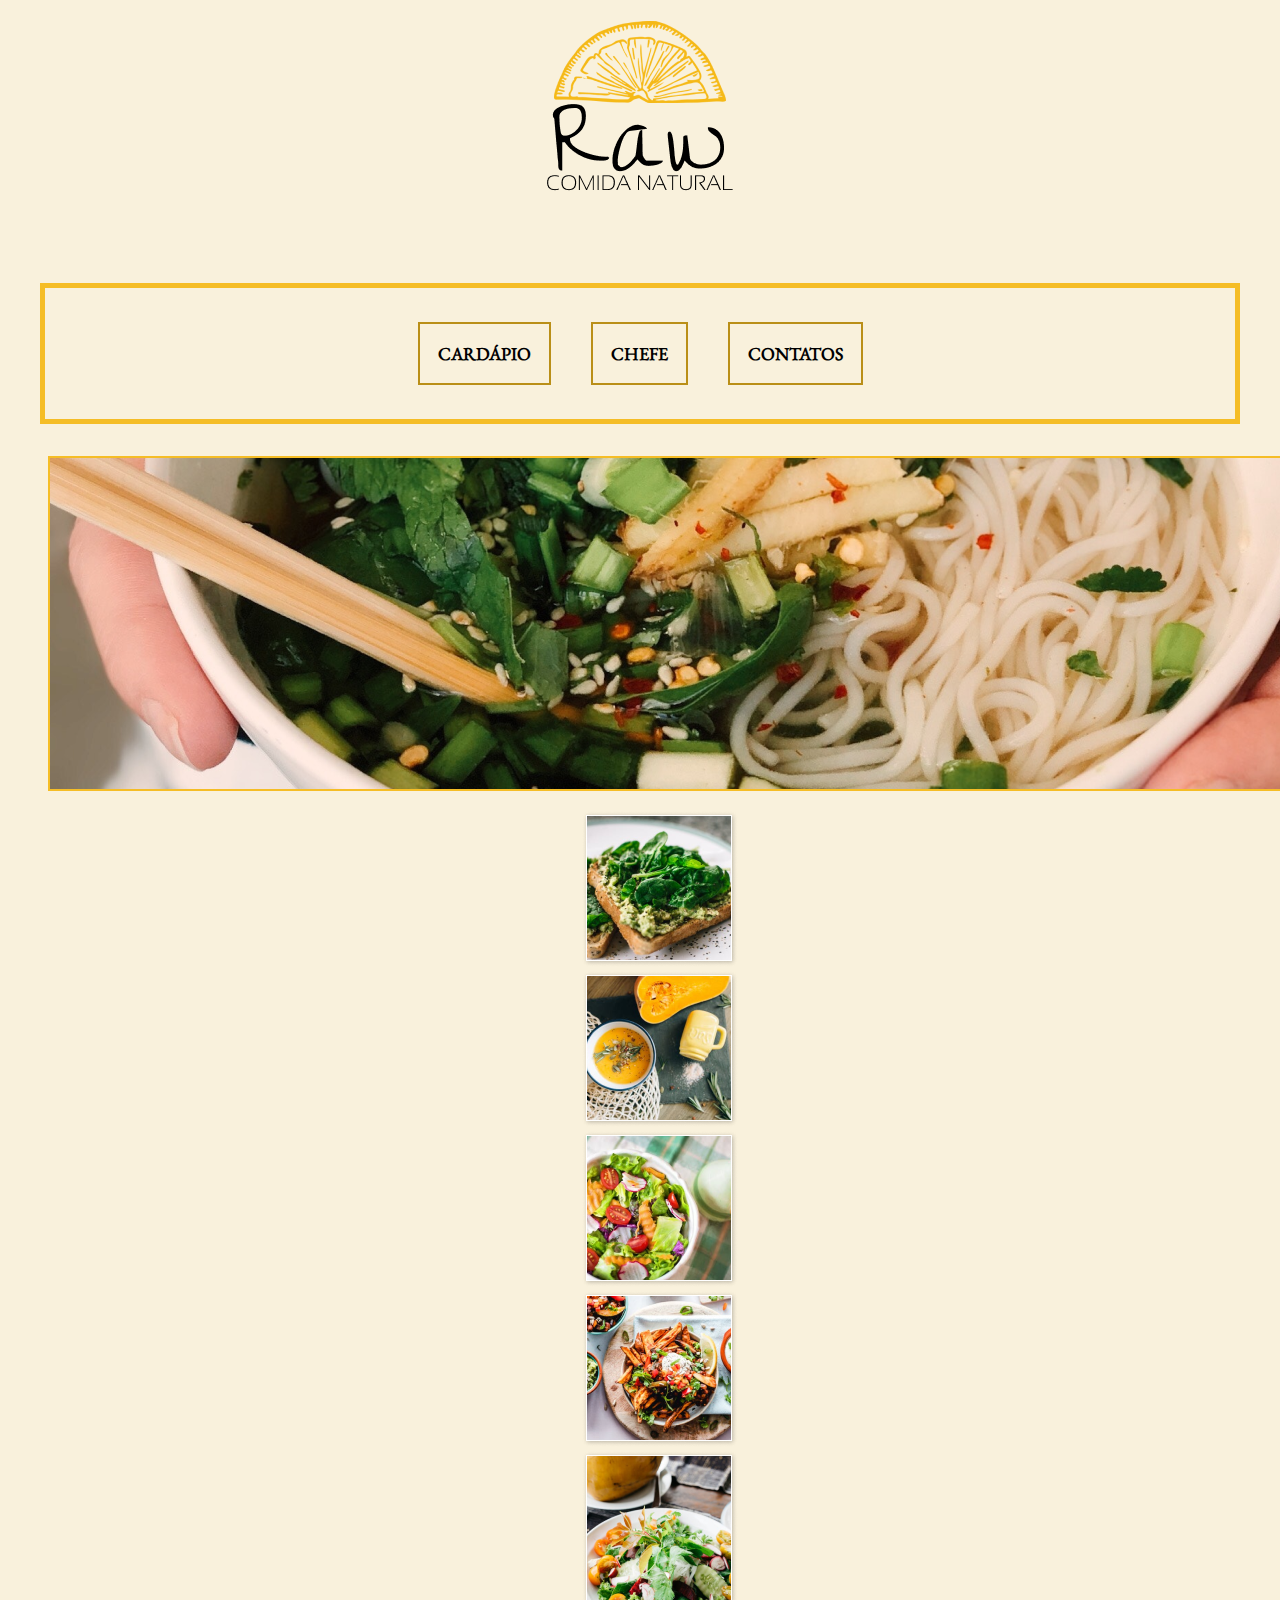
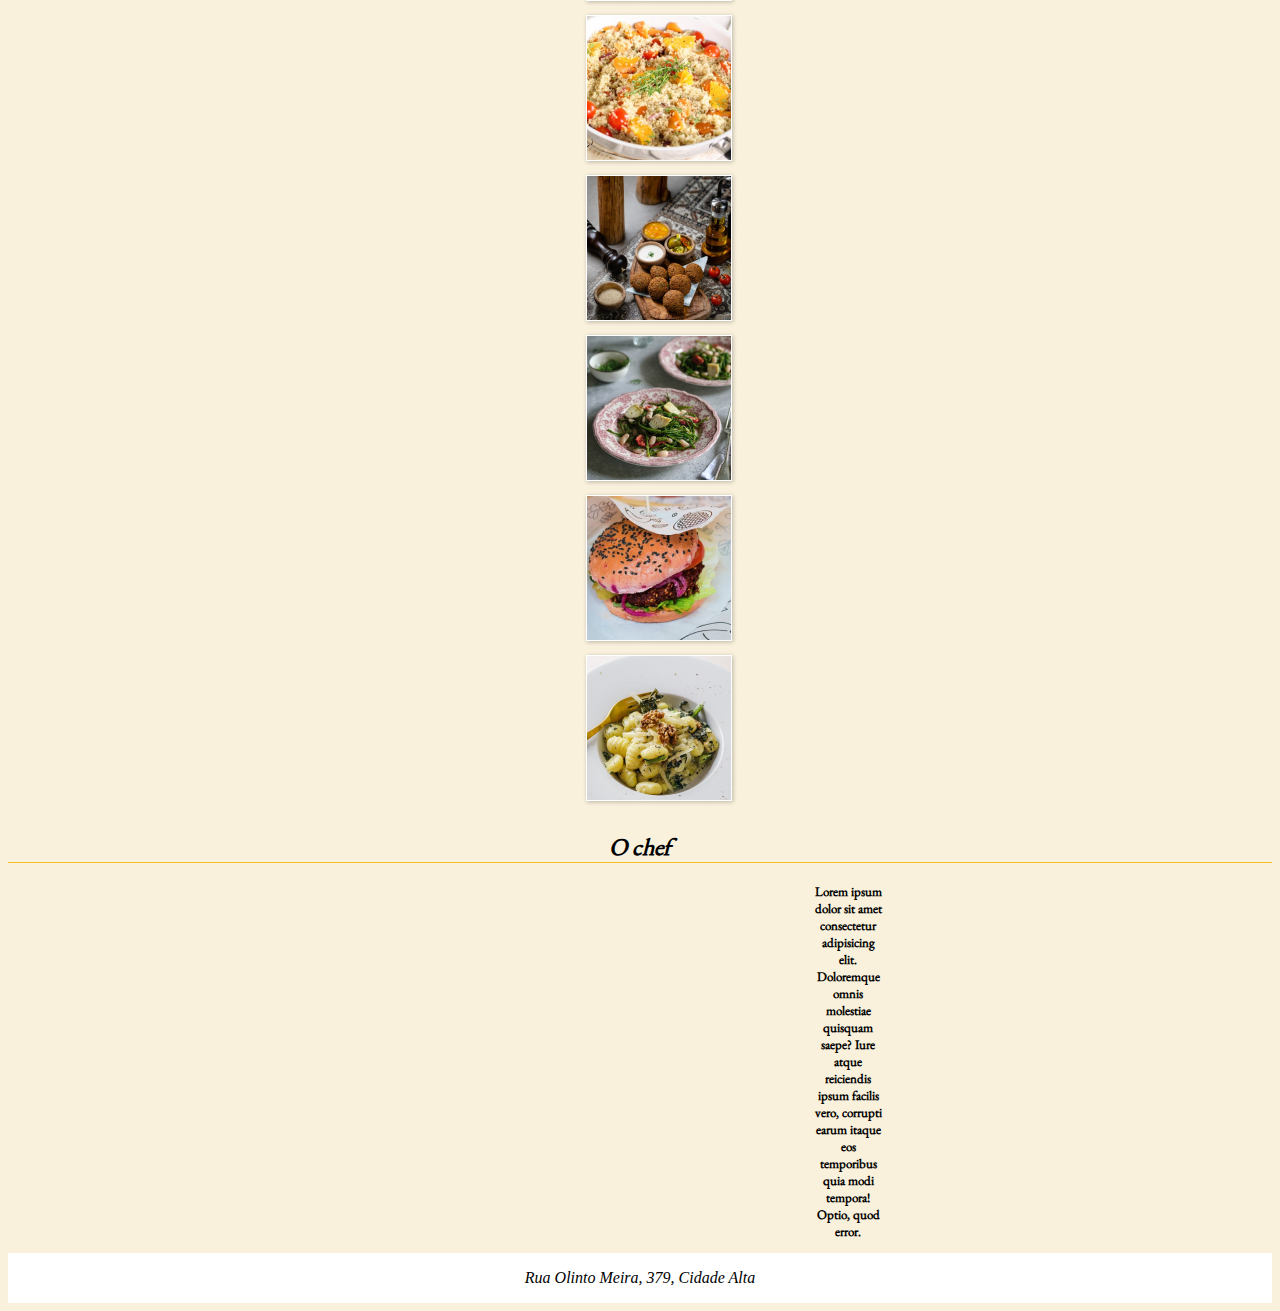
<file: index.html>
<!DOCTYPE html>
<html lang="pt-br">
<head>
    <meta charset="UTF-8">
    <meta name="viewport" content="width=device-width, initial-scale=1.0">
    <title>Raw - Comida Natural</title>

    <link rel="stylesheet" href="main.css">
</head>
<body>
    <header>
         <h1><img src="imagens/logo.png" alt="marca do restaurante - logo"></h1>
            <nav>
                <ol>
                    <li><a href="cardapio.html">CARDÁPIO</a></li>
                    <li><a href="chefe.html">CHEFE</a></li>
                    <li><a href="contatos.html">CONTATOS</a></li>
                </ol>
            </nav>
    </header>

<main>
    <figure>
        <img src="imagens/destaque.png" alt="imagem de uma tigela de yakisoba">
    </figure>
    
        <ul>
            <li><img src="imagens/comida1.png" alt="foto de uma torrada com pasta natural e ervas"></li>
            <li><img src="imagens/comida2.png" alt="foto de um caldo"></li>
            <li><img src="imagens/comida3.png" alt="foto de uma salada com tomates e outros legumes"></li>
            <li><img src="imagens/comida4.png" alt="foto de um prato de frango com salada por cima"></li>
            <li><img src="imagens/comida5.png" alt="foto de uma salada"></li>
            <li><img src="imagens/comida6.png" alt="foto de uma farofa com verduras"></li>
            <li><img src="imagens/comida7.png" alt="foto de um prato de falafel com diversos molhos"></li>
            <li><img src="imagens/comida8.png" alt="foto de uma salada"></li>
            <li><img src="imagens/comida9.png" alt="foto de um sanduíche natural"></li>
            <li><img src="imagens/comida10.png" alt="foto de um prato de macarrão"></li>
        </ul>
    
    <section>
        <h2>O chef</h2>
        <p>Lorem ipsum dolor sit amet consectetur adipisicing elit. Doloremque omnis molestiae quisquam saepe? Iure atque reiciendis ipsum facilis vero, corrupti earum itaque eos temporibus quia modi tempora! Optio, quod error.</p>
    </section>
</main>

    <footer>
        <address>Rua Olinto Meira, 379, Cidade Alta</address>
    </footer>
    
</body>
</html>
</file>
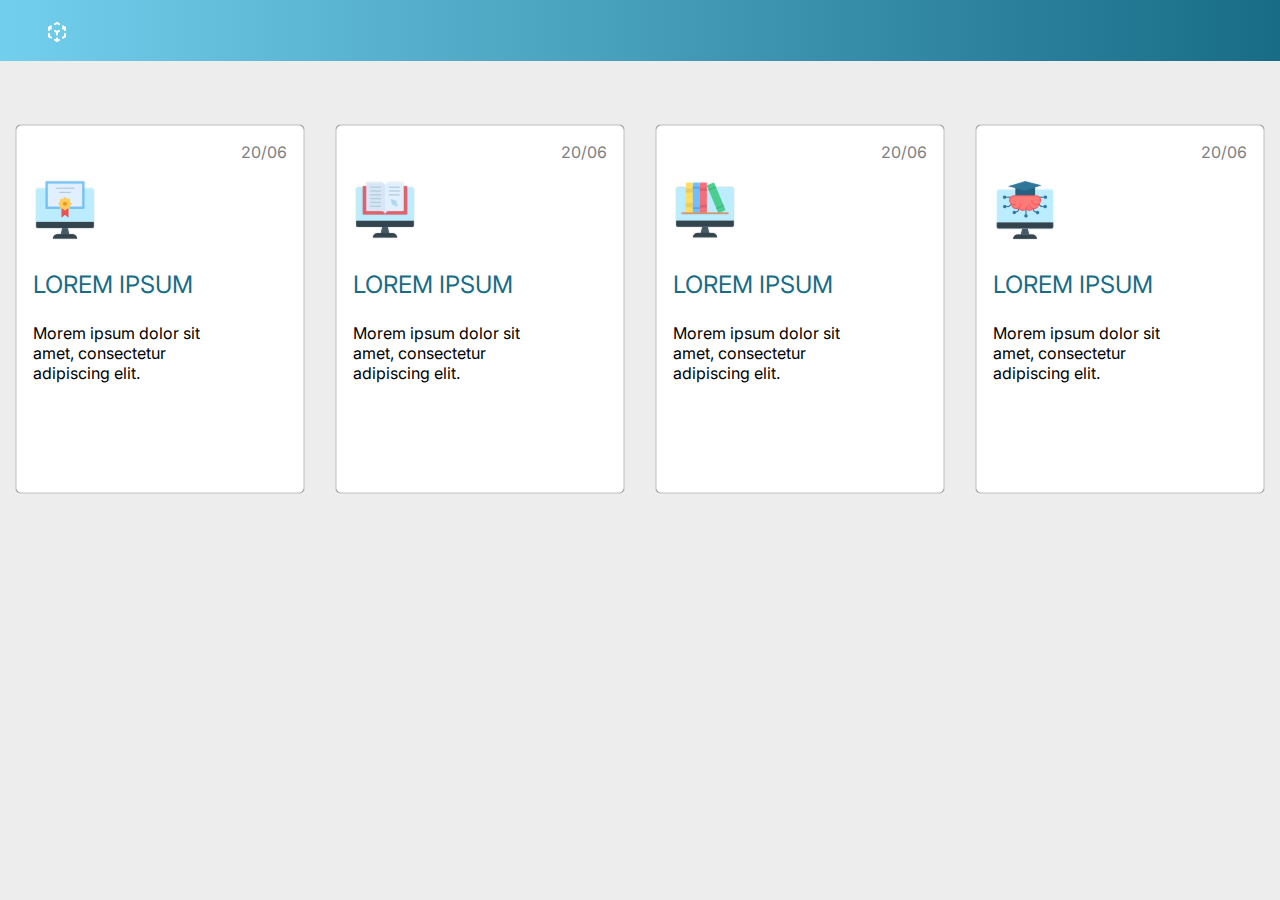
<file: atividade-display-flex/index.html>
<!DOCTYPE html>
<html lang="en">
<head>
    <meta charset="UTF-8">
    <meta http-equiv="X-UA-Compatible" content="IE=edge">
    <meta name="viewport" content="width=device-width, initial-scale=1.0">
    <title>Display-Flex</title>
    <link rel="stylesheet" href="main.css">
</head>
<body>
    <header>
        <h1><img src="imagens/icone.png" alt=""></h1>
    </header>
    <main>
        <div>
            <span>20/06</span>
            <figure><img src="imagens/certificado-online.png" alt=""></figure>
            <h2>LOREM IPSUM</h2>
            <p>Morem ipsum dolor sit amet, consectetur adipiscing elit.</p>
        </div>
        <div>
            <span>20/06</span>
            <figure><img src="imagens/leitura.png" alt=""></figure>
            <h2>LOREM IPSUM</h2>
            <p>Morem ipsum dolor sit amet, consectetur adipiscing elit.</p>
        </div>
        <div>
            <span>20/06</span>
            <figure><img src="imagens/biblioteca-online.png" alt=""></figure>
            <h2>LOREM IPSUM</h2>
            <p>Morem ipsum dolor sit amet, consectetur adipiscing elit.</p>
        </div>
        <div>
            <span>20/06</span>
            <figure><img src="imagens/aprendendo.png" alt=""></figure>
            <h2>LOREM IPSUM</h2>
            <p>Morem ipsum dolor sit amet, consectetur adipiscing elit.</p>
        </div>
    </main>
</body>
</html>

<!-- gradiente: background image; linear gradient -->
</file>
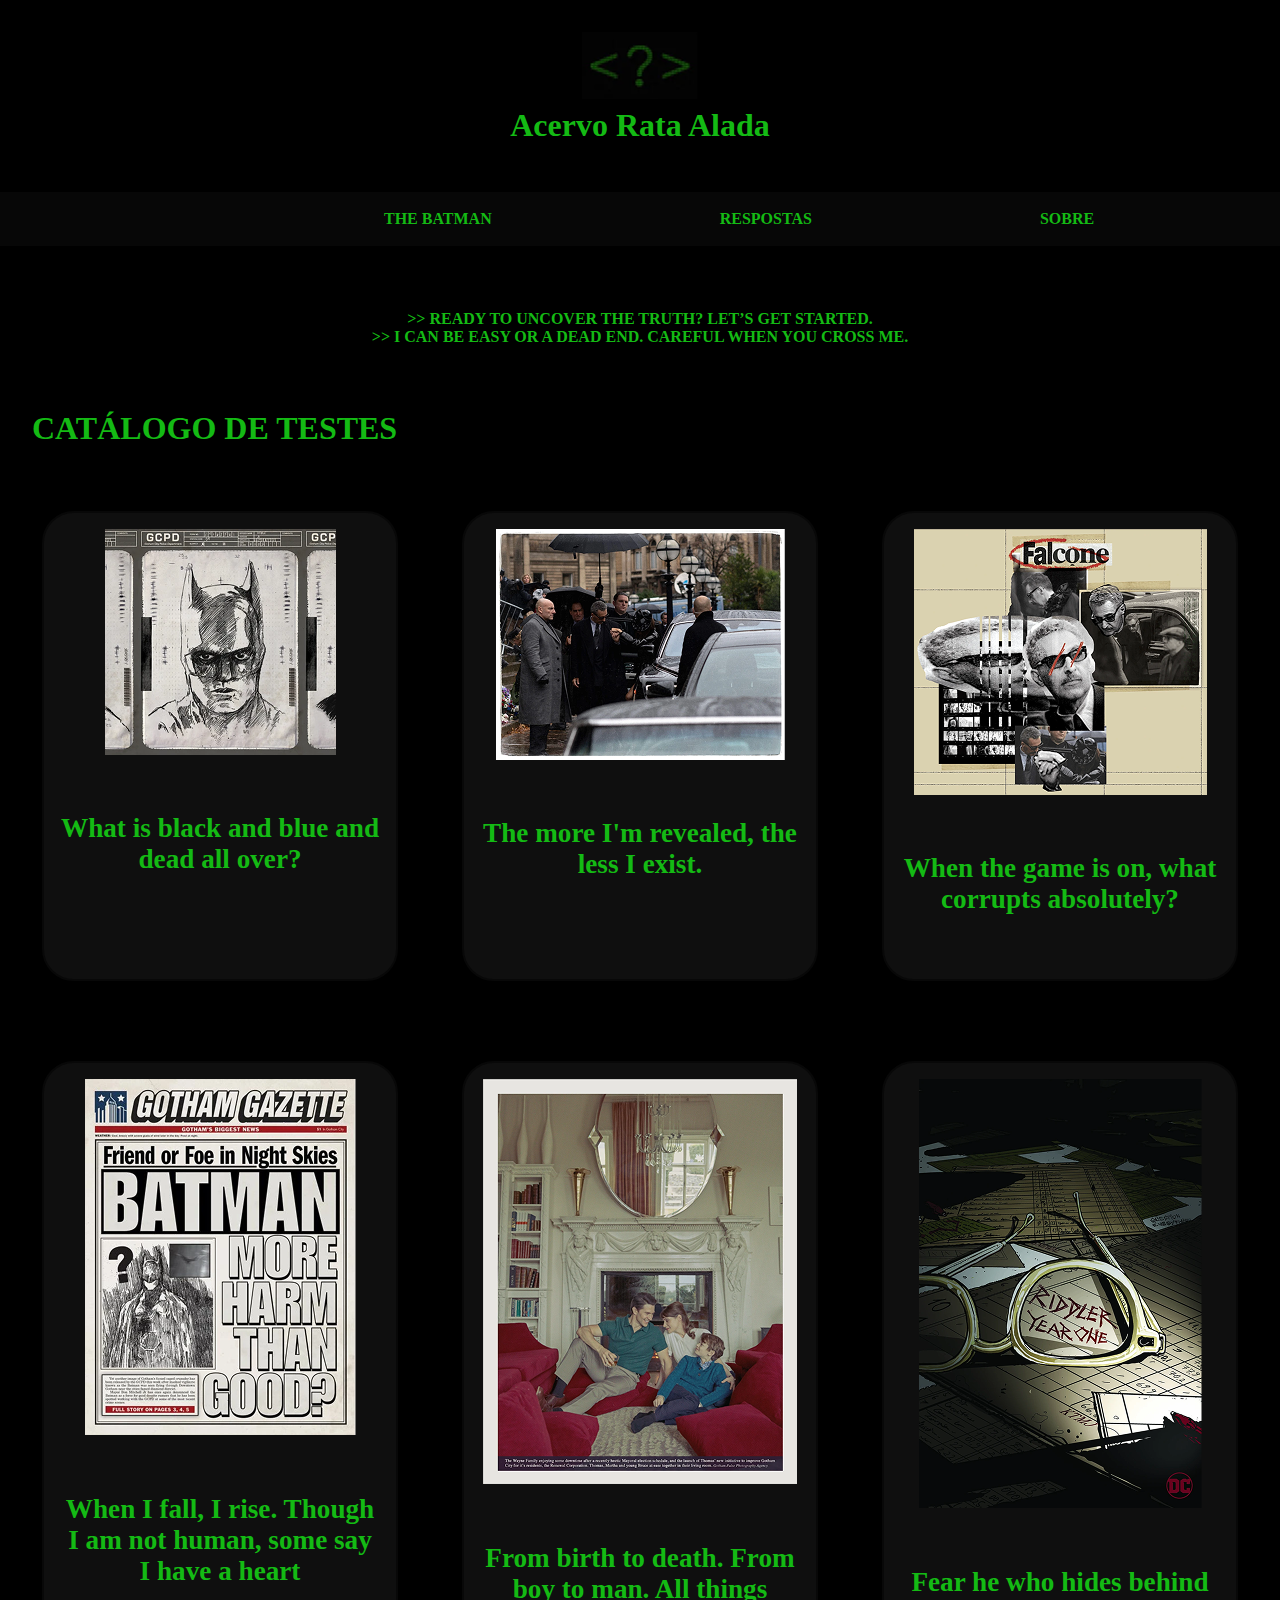
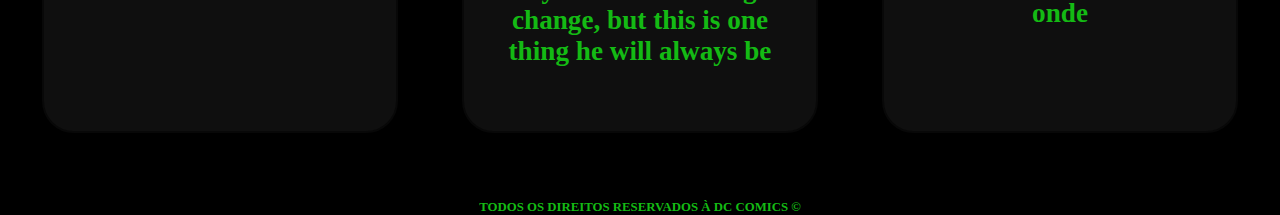
<file: atividade2/index.html>
<!DOCTYPE html>
<html lang="en"><!--intencionalmente foi deixado em inglês-->
<head>
    <meta charset="UTF-8">
    <meta name="viewport" content="width=device-width, initial-scale=1.0">
    <title>Acervo Rata Alada - The Batman</title>
    <link rel="stylesheet" href="main.css">
</head>
<body>
    <header>
        <h1><a href="index.html"><img src="imagens/logo.png" alt="logo da página"><br>Acervo Rata Alada</a></h1>


            <nav>
                <ul>
                    <!--PÁGINAS INTERNAS-->
                    <li><a href="thebatman.html">THE BATMAN</a></li>
                    <li><a href="respostas.html">RESPOSTAS</a></li>
                    <li><a href="informacoes.html">SOBRE</a></li>
                </ul>
            </nav>

            <p> >> READY TO UNCOVER THE TRUTH? LET’S GET STARTED. </p>
            <p> >> I CAN BE EASY OR A DEAD END. CAREFUL WHEN YOU CROSS ME. </p>

            <h2 class="titulo">CATÁLOGO DE TESTES</h2><!--eu sei que ficou errado, mas não consegui descobrir o problema de jeito nenhum. pondo no main, ele atrapalhava os cards, mas eu não podia mudar o que tinha no css especificamente no main-->
    </header>

    <main>
        <section>
            <figure>
                <img src="imagens/ficha_batman_DPGC_recompensa1.png" alt="recompensa do 1º teste">
            </figure>

            <h2>What is black and blue and dead all over?</h2>
        </section>

        <section>
            <figure>
                <img src="imagens/recompensa_ratalada_3.png" alt="recompensa do 2º teste">
            </figure>

            <h2>The more I'm revealed, the less I exist.</h2>
        </section>

        <section>
            <figure>
                <img src="imagens/recompensa_ratalada_5.png" alt="recompensa do 3º teste">
            </figure>

            <h2>When the game is on, what corrupts absolutely?</h2>
        </section>

        <section>
            <figure>
                <img src="imagens/recompensa_ratalada_7.png" alt="recompensa do 4º teste">
            </figure>

            <h2>When I fall, I rise. Though I am not human, some say I have a heart</h2>
        </section>

        <section>
            <figure>
                <img src="imagens/recompensa_ratalada_9.png" alt="recompensa do 3º teste">
            </figure>

            <h2>From birth to death. From boy to man. All things change, but this is one thing he will always be</h2>
        </section>

        <section>
            <figure>
                <img src="imagens/HQ_Charada_Ano_Um_recompensa7.png" alt="recompensa do 3º teste">
            </figure>

            <h2>Fear he who hides behind onde</h2>
        </section>

    </main>

    <footer>
        <p>TODOS OS DIREITOS RESERVADOS À DC COMICS ©</p>
    </footer>

</body>
</html>
</file>
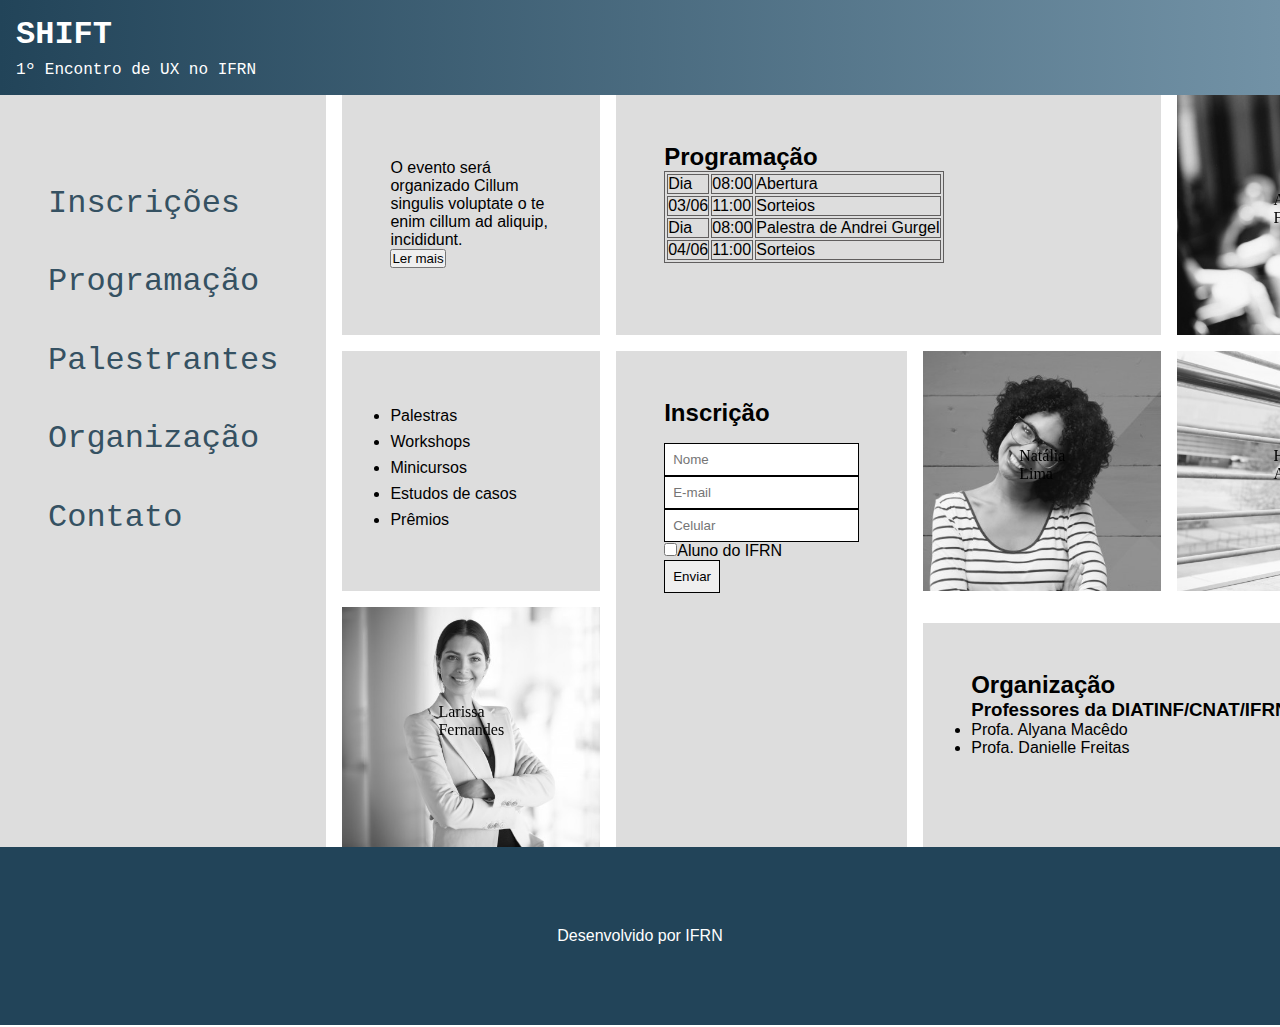
<file: atividade_displaygrid/index.html>
<!DOCTYPE html>
<html lang="pt-br">
<head>
    <meta charset="UTF-8">
    <meta name="viewport" content="width=device-width, initial-scale=1.0">
    <title>SHIFT - 1º Encontro de UX</title>
    <link rel="stylesheet" href="main.css">
</head>
<body>
    <header>
        <h1>SHIFT</h1>
        <p>1º Encontro de UX no IFRN</p>
    </header>

    <main>
        <section class="menu">
            <ul>
                <li>Inscrições</li>
                <li>Programação</li>
                <li>Palestrantes</li>
                <li>Organização</li>
                <li>Contato</li>
            </ul>
        </section>

        <section class="lermais">
            <p>O evento será organizado Cillum singulis voluptate o te enim cillum ad aliquip, incididunt.</p>
            <button>Ler mais</button>
        </section>

        <section class="listadeeventos">
            <ul>
                <li>Palestras</li>
                <li>Workshops</li>
                <li>Minicursos</li>
                <li>Estudos de casos</li>
                <li>Prêmios</li>
            </ul>
        </section>

        <section class="imagem1">
            <p>Amanda Freire</p>
        </section>
        <section class="imagem2">
            <p>Larissa Fernandes</p>
        </section>
        <section class="imagem3">
            <p>Natália Lima</p>
        </section>
        <section class="imagem4">
            <p>Henrique Almeida</p>
        </section>

        <section class="programacao">
            <h2>Programação</h2>
            <table>
                <tr>
                    <td>Dia</td>
                    <td>08:00</td>
                    <td>Abertura</td>
                </tr>
                <tr>
                    <td>03/06</td>
                    <td>11:00</td>
                    <td>Sorteios</td>
                </tr>
                <tr>
                    <td>Dia</td>
                    <td>08:00</td>
                    <td>Palestra de Andrei Gurgel</td>
                </tr>
                <tr>
                    <td>04/06</td>
                    <td>11:00</td>
                    <td>Sorteios</td>
                </tr>
            </table>
        </section>

        <section class="inscricao">
            <h2>Inscrição</h2>
            <form action="">
                <input type="text" id="nome" placeholder="Nome"><br>
                <input type="email" id="email" placeholder="E-mail"><br>
                <input type="text" id="celular" placeholder="Celular"><br>
                <label for=""><input type="checkbox" name="aluno" value="alunoifrn">Aluno do IFRN</label><br>
                <input type="submit" value="Enviar">
            </form>
        </section>

        <section class="organizacao">
            <h2>Organização</h2>
            <h3>Professores da DIATINF/CNAT/IFRN</h3>
            <ul>
                <li>Profa. Alyana Macêdo</li>
                <li>Profa. Danielle Freitas</li>
            </ul>
        </section>
    </main>

    <footer>
        <p>Desenvolvido por IFRN</p>
    </footer>
    
</body>
</html>
</file>
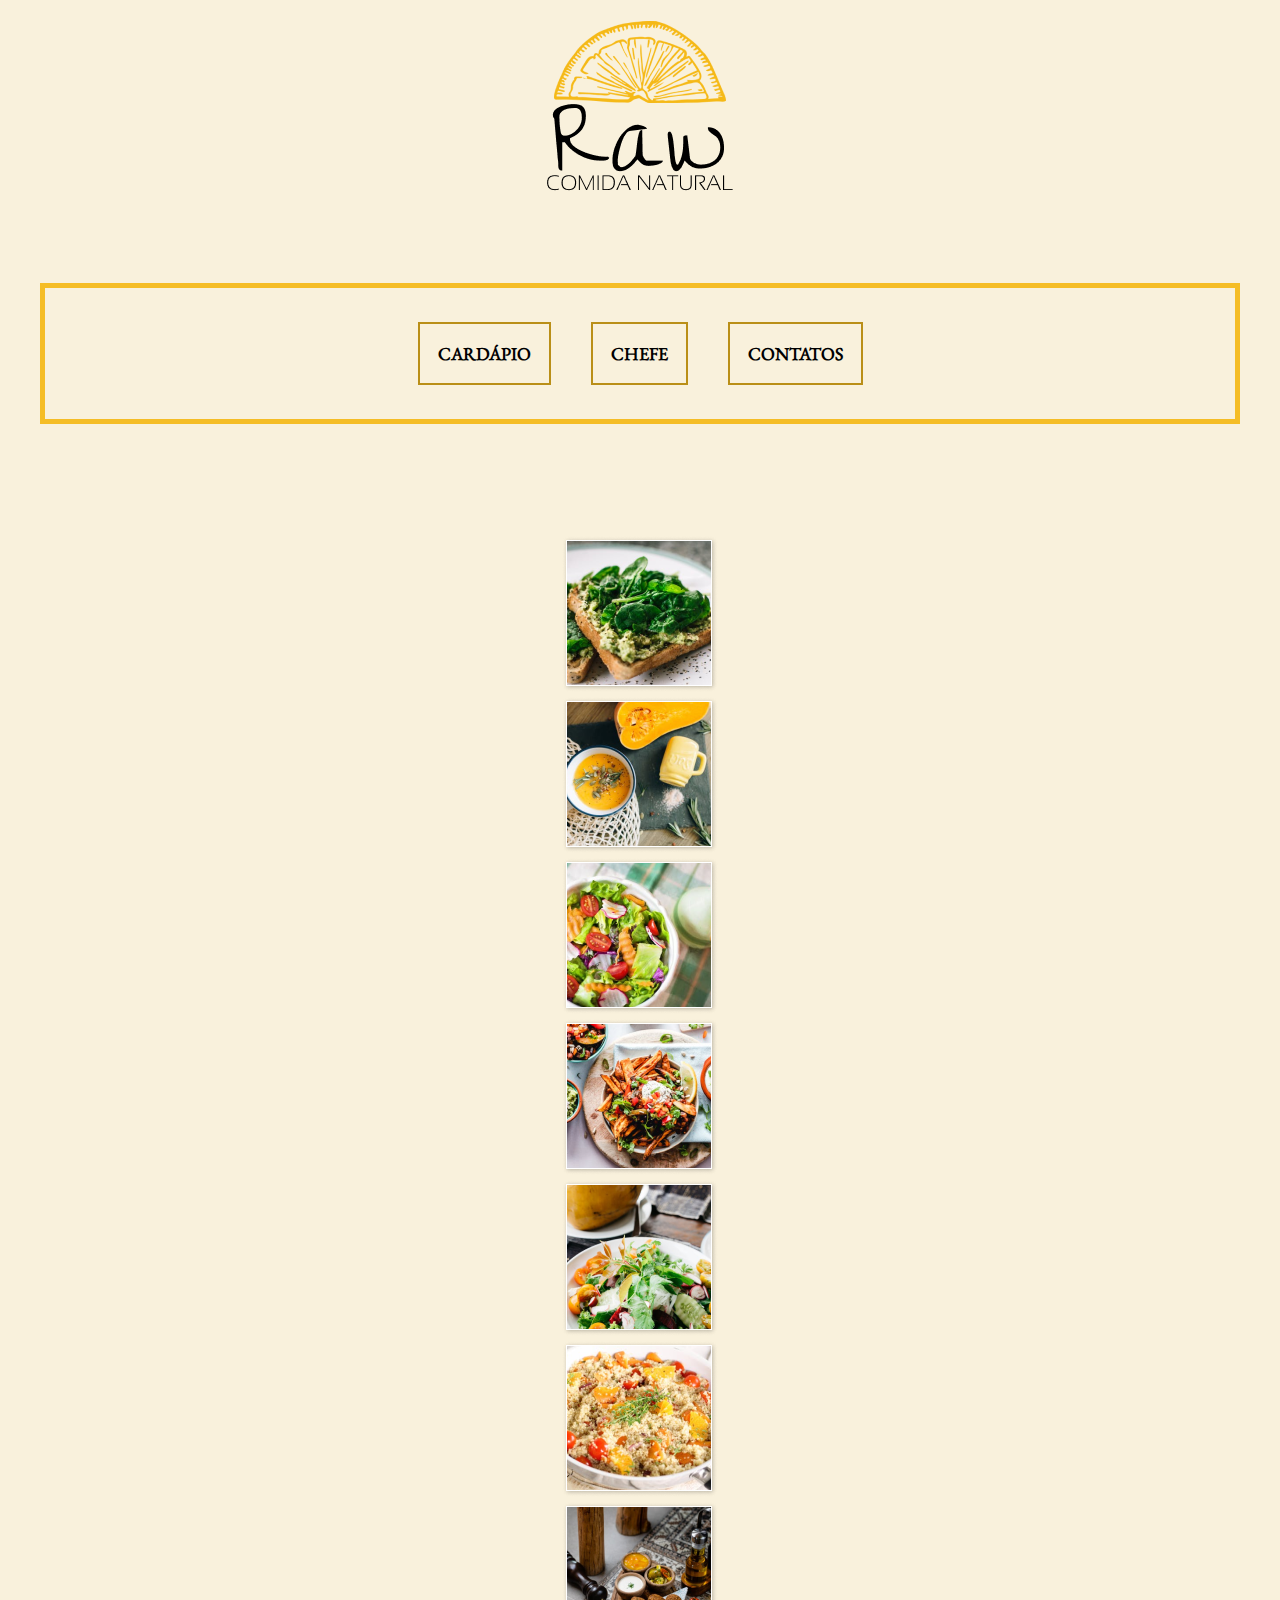
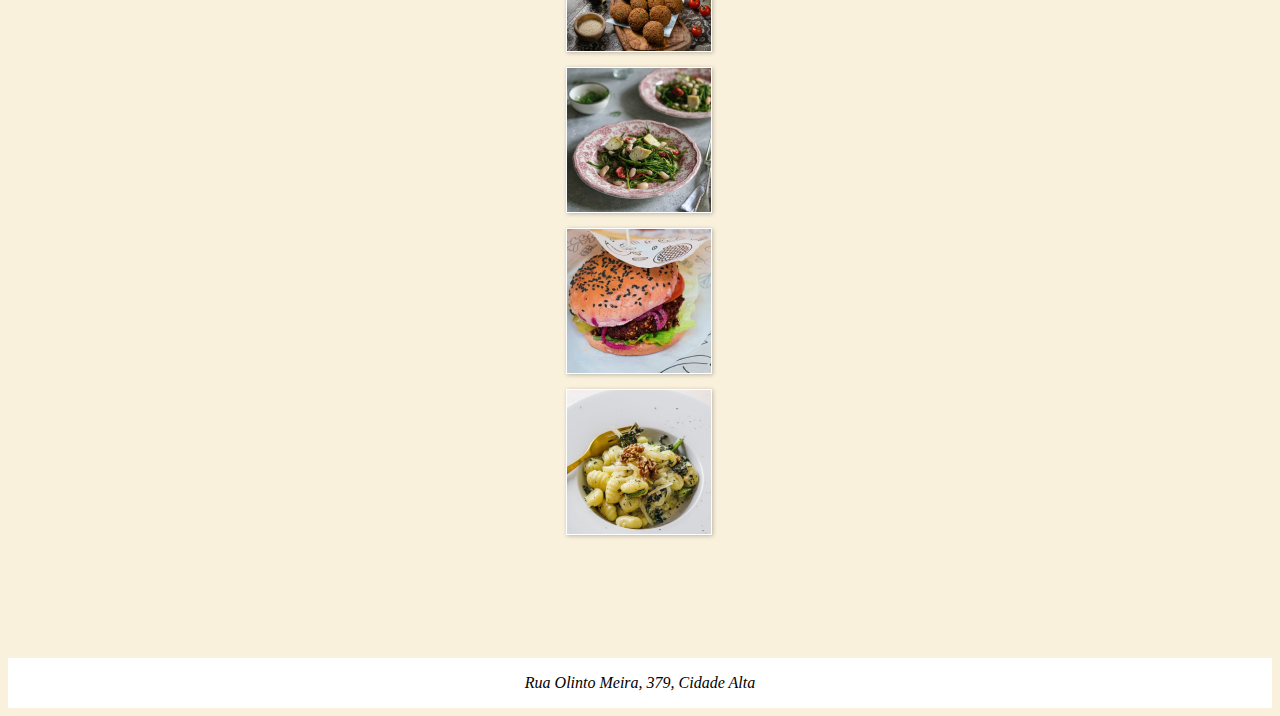
<file: cardapio.html>
<!DOCTYPE html>
<html lang="pt-br">
<head>
    <meta charset="UTF-8">
    <meta name="viewport" content="width=device-width, initial-scale=1.0">
    <title>Raw - Comida Natural</title>

    <link rel="stylesheet" href="cardapio.css">
</head>
<body>
    <header>
         <h1><img src="imagens/logo.png" alt="marca do restaurante - logo"></h1>
            <nav>
                <ol>
                    <li><a href="cardapio.html">CARDÁPIO</a></li>
                    <li><a href="chefe.html">CHEFE</a></li>
                    <li><a href="contatos.html">CONTATOS</a></li>
                </ol>
            </nav>
    </header>

<main>
    <article>
        <section>
         <ul>
            <li><img src="imagens/comida1.png" alt="foto de uma torrada com pasta natural e ervas"></li>
            <li><img src="imagens/comida2.png" alt="foto de um caldo"></li>
            <li><img src="imagens/comida3.png" alt="foto de uma salada com tomates e outros legumes"></li>
            <li><img src="imagens/comida4.png" alt="foto de um prato de frango com salada por cima"></li>
            <li><img src="imagens/comida5.png" alt="foto de uma salada"></li>
            <li><img src="imagens/comida6.png" alt="foto de uma farofa com verduras"></li>
            <li><img src="imagens/comida7.png" alt="foto de um prato de falafel com diversos molhos"></li>
            <li><img src="imagens/comida8.png" alt="foto de uma salada"></li>
            <li><img src="imagens/comida9.png" alt="foto de um sanduíche natural"></li>
            <li><img src="imagens/comida10.png" alt="foto de um prato de macarrão"></li>
        </ul>
        </section>
    </article>
</main>

    <footer>
        <address>Rua Olinto Meira, 379, Cidade Alta</address>
    </footer>
    
</body>
</html>
</file>
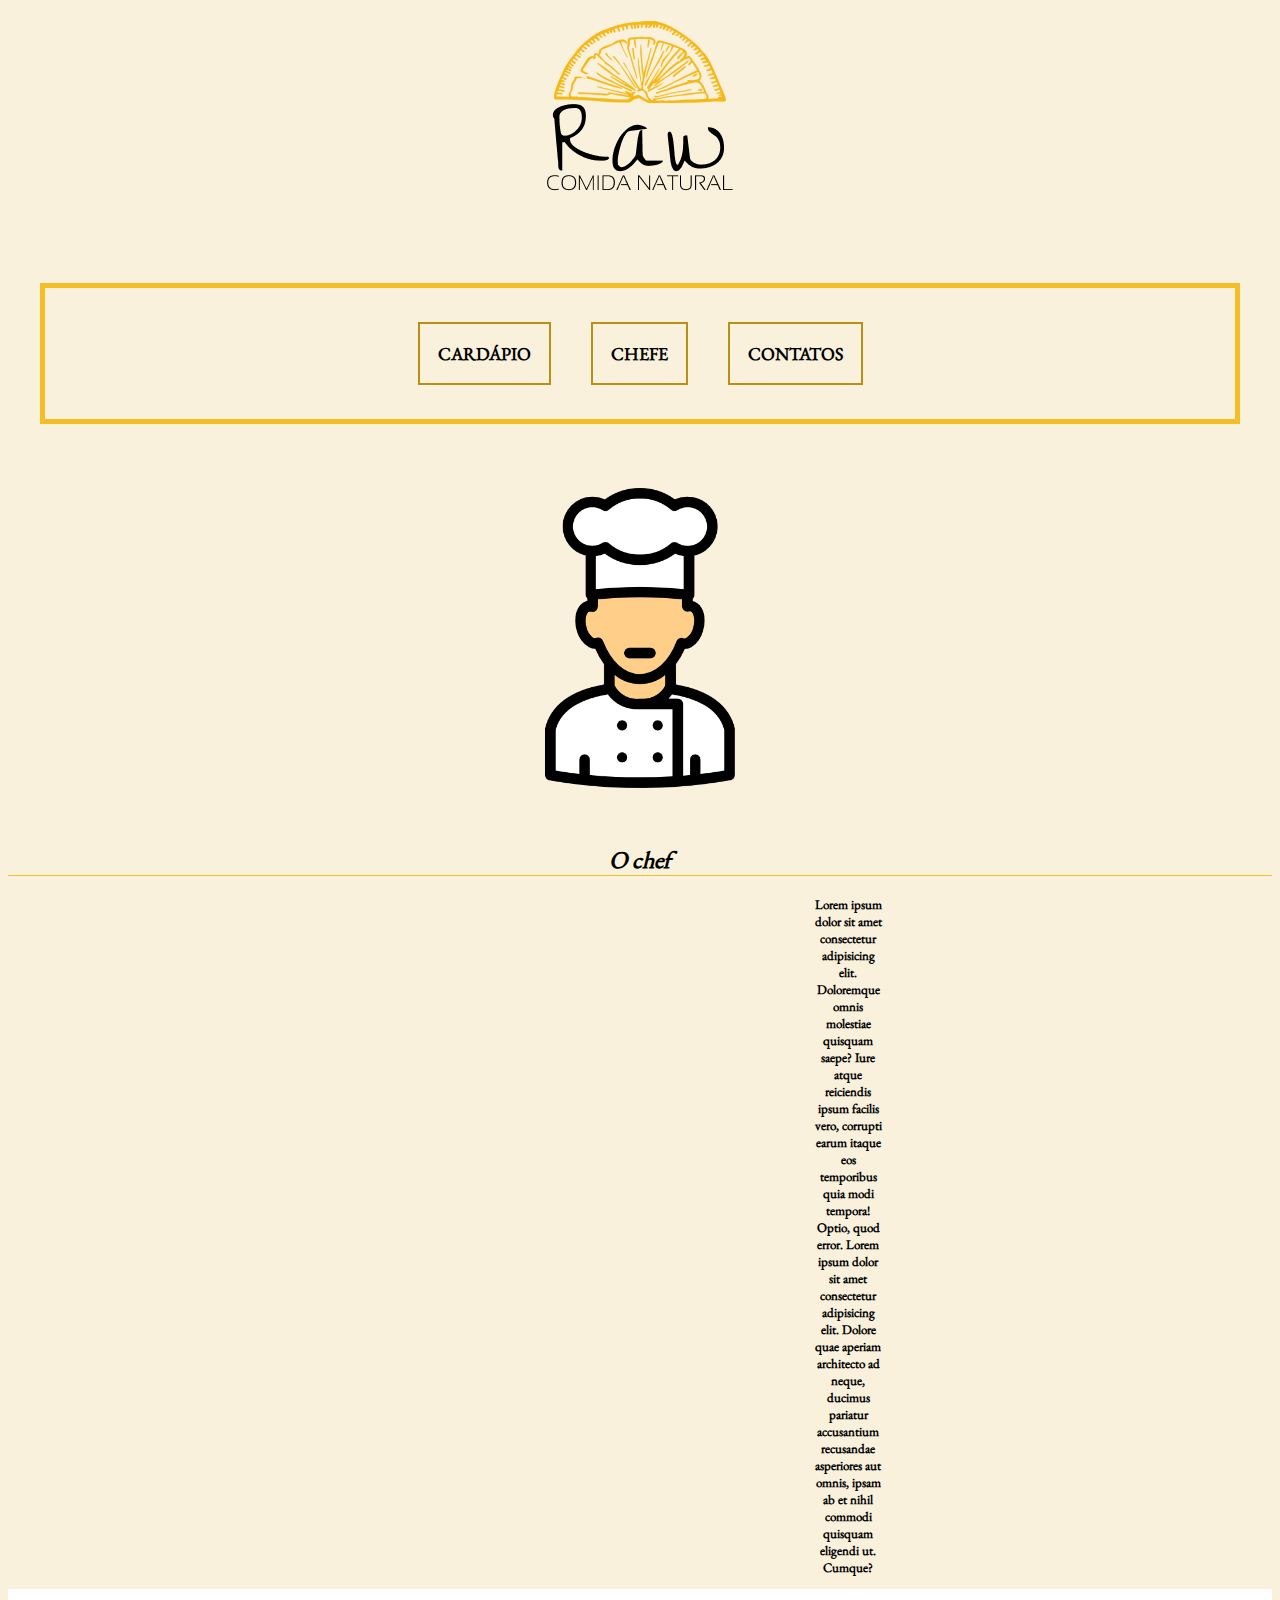
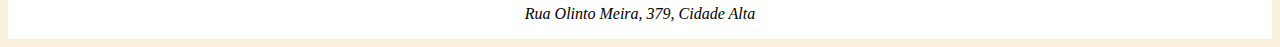
<file: chefe.html>
<!DOCTYPE html>
<html lang="pt-br">
<head>
    <meta charset="UTF-8">
    <meta name="viewport" content="width=device-width, initial-scale=1.0">
    <title>Raw - Comida Natural</title>

    <link rel="stylesheet" href="chefe.css">
</head>
<body>
    <header>
         <h1><img src="imagens/logo.png" alt="marca do restaurante - logo"></h1>
            <nav>
                <ol>
                    <li><a href="cardapio.html">CARDÁPIO</a></li>
                    <li><a href="chefe.html">CHEFE</a></li>
                    <li><a href="contatos.html">CONTATOS</a></li>
                </ol>
            </nav>
    </header>

<main>
    <article>
        <figure>
            <img src="imagens/chefe-de-cozinha.png" alt="chefe de cozinha" width="300" height="300">
        </figure>
        
        <section>
            <h2>O chef</h2>
            <p>Lorem ipsum dolor sit amet consectetur adipisicing elit. Doloremque omnis molestiae quisquam saepe? Iure atque reiciendis ipsum facilis vero, corrupti earum itaque eos temporibus quia modi tempora! Optio, quod error. Lorem ipsum dolor sit amet consectetur adipisicing elit. Dolore quae aperiam architecto ad neque, ducimus pariatur accusantium recusandae asperiores aut omnis, ipsam ab et nihil commodi quisquam eligendi ut. Cumque?</p>
        </section>
    </article>
</main>

    <footer>
        <address>Rua Olinto Meira, 379, Cidade Alta</address>
    </footer>
    
</body>
</html>
</file>
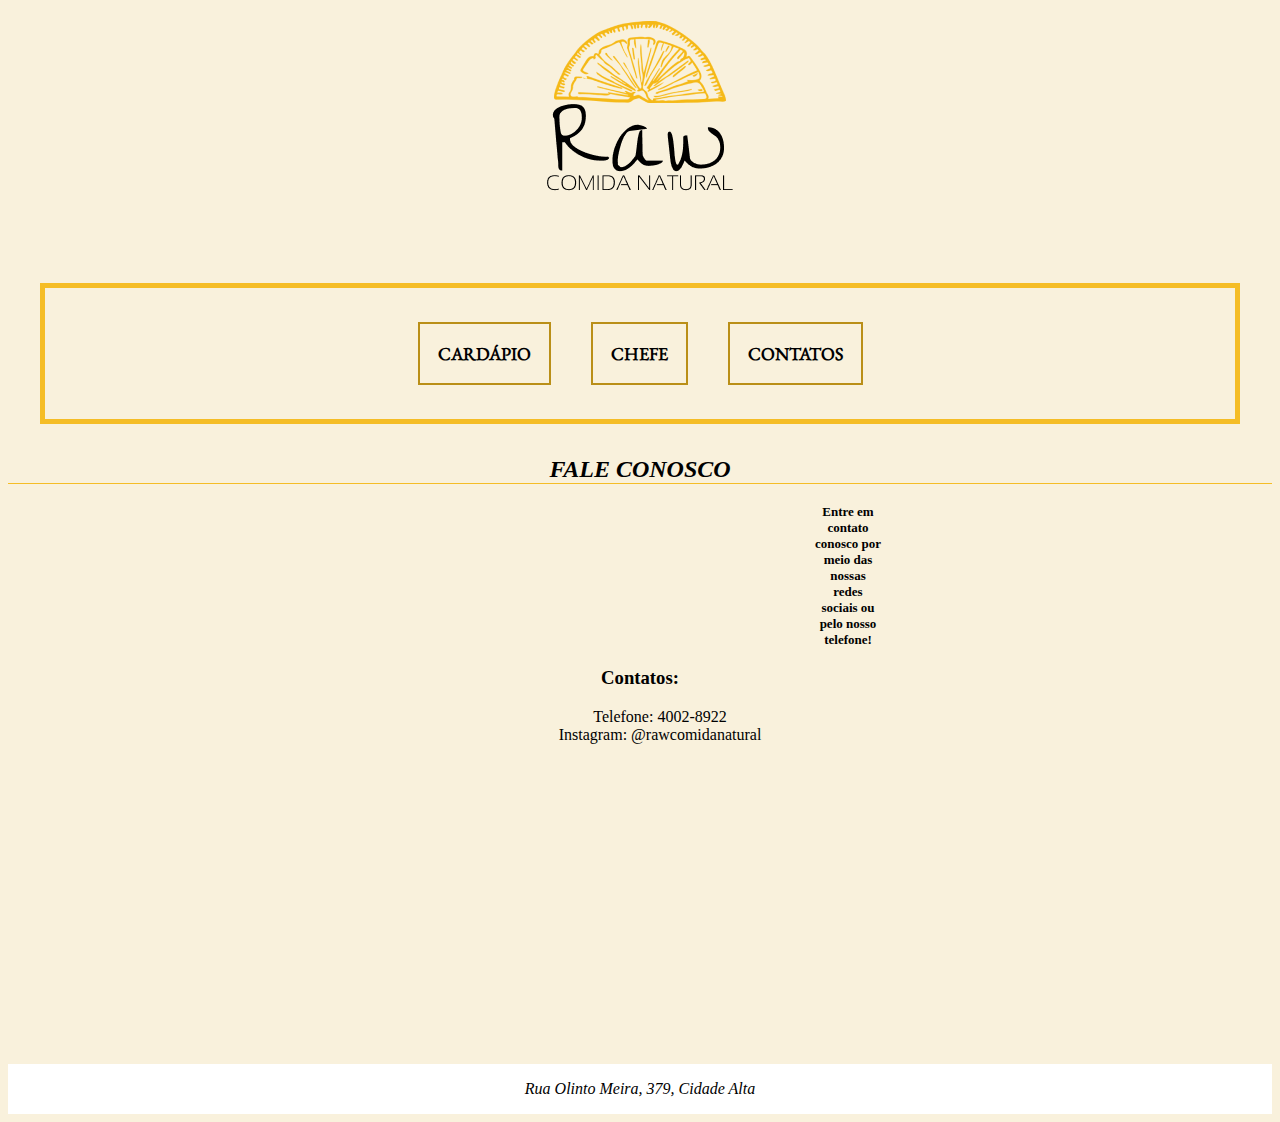
<file: contatos.html>
<!DOCTYPE html>
<html lang="pt-br">
<head>
    <meta charset="UTF-8">
    <meta name="viewport" content="width=device-width, initial-scale=1.0">
    <title>Raw - Comida Natural</title>

    <link rel="stylesheet" href="contatos.css">
</head>
<body>
    <header>
         <h1><img src="imagens/logo.png" alt="marca do restaurante - logo"></h1>
            <nav>
                <ol>
                    <li><a href="cardapio.html">CARDÁPIO</a></li>
                    <li><a href="chefe.html">CHEFE</a></li>
                    <li><a href="contatos.html">CONTATOS</a></li>
                </ol>
            </nav>
    </header>

<main>
    <article>
        <h2>FALE CONOSCO</h2>
        <p>Entre em contato conosco por meio das nossas redes sociais ou pelo nosso telefone!</p>

        <aside>
            <h3>Contatos:</h3>
                <ul>
                    <li>Telefone: 4002-8922</li><br>
                    <li>Instagram: @rawcomidanatural</li>
                </ul>
        </aside>
    </article>
</main>

    <footer>
        <address>Rua Olinto Meira, 379, Cidade Alta</address>
    </footer>
    
</body>
</html>
</file>
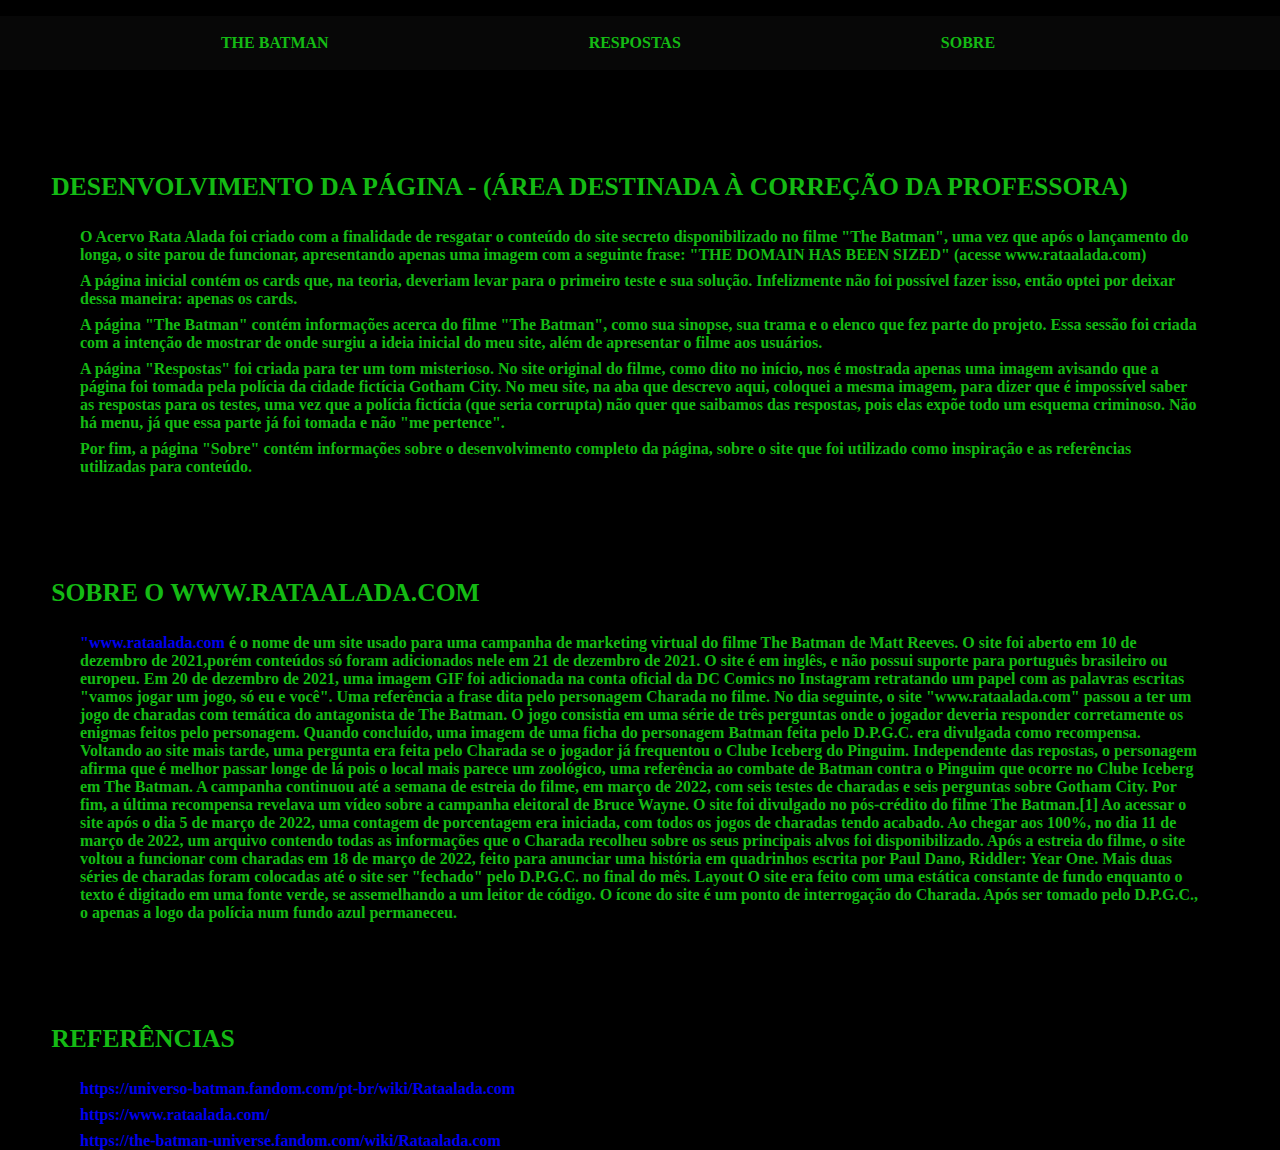
<file: atividade2/informacoes.html>
<!DOCTYPE html>
<html lang="pt-br">
<head>
    <meta charset="UTF-8">
    <meta name="viewport" content="width=device-width, initial-scale=1.0">
    <title>Sobre</title>
    <link rel="stylesheet" href="informacoes.css">
</head>
<body>
    <header>
        <nav>
            <ul>
                <li><a href="thebatman.html">THE BATMAN</a></li>
                <li><a href="respostas.html">RESPOSTAS</a></li>
                <li><a href="informacoes.html">SOBRE</a></li>
            </ul>
        </nav>
    </header>

    <main>
        <article>
            <section>
                <h1>DESENVOLVIMENTO DA PÁGINA - (ÁREA DESTINADA À CORREÇÃO DA PROFESSORA)</h1>
                <p>O Acervo Rata Alada foi criado com a finalidade de resgatar o conteúdo do site secreto disponibilizado no filme "The Batman", uma vez que após o lançamento do longa, o site parou de funcionar, apresentando apenas uma imagem com a seguinte frase: "THE DOMAIN HAS BEEN SIZED" (acesse www.rataalada.com)</p>

                <p>A página inicial contém os cards que, na teoria, deveriam levar para o primeiro teste e sua solução. Infelizmente não foi possível fazer isso, então optei por deixar dessa maneira: apenas os cards. </p>
                <p>A página "The Batman" contém informações acerca do filme "The Batman", como sua sinopse, sua trama e o elenco que fez parte do projeto. Essa sessão foi criada com a intenção de mostrar de onde surgiu a ideia inicial do meu site, além de apresentar o filme aos usuários.</p>
                <p>A página "Respostas" foi criada para ter um tom misterioso. No site original do filme, como dito no início, nos é mostrada apenas uma imagem avisando que a página foi tomada pela polícia da cidade fictícia Gotham City. No meu site, na aba que descrevo aqui, coloquei a mesma imagem, para dizer que é impossível saber as respostas para os testes, uma vez que a polícia fictícia (que seria corrupta) não quer que saibamos das respostas, pois elas expõe todo um esquema criminoso. Não há menu, já que essa parte já foi tomada e não "me pertence".</p>
                <p>Por fim, a página "Sobre" contém informações sobre o desenvolvimento completo da página, sobre o site que foi utilizado como inspiração e as referências utilizadas para conteúdo.</p>
            </section>
            
            <section>
                <h1>SOBRE O WWW.RATAALADA.COM</h1>
                <p><a href="www.rataalada.com">"www.rataalada.com</a> é o nome de um site usado para uma campanha de marketing virtual do filme The Batman de Matt Reeves. O site foi aberto em 10 de dezembro de 2021,porém conteúdos só foram adicionados nele em 21 de dezembro de 2021. O site é em inglês, e não possui suporte para português brasileiro ou europeu.

Em 20 de dezembro de 2021, uma imagem GIF foi adicionada na conta oficial da DC Comics no Instagram retratando um papel com as palavras escritas "vamos jogar um jogo, só eu e você". Uma referência a frase dita pelo personagem Charada no filme. No dia seguinte, o site "www.rataalada.com" passou a ter um jogo de charadas com temática do antagonista de The Batman. O jogo consistia em uma série de três perguntas onde o jogador deveria responder corretamente os enigmas feitos pelo personagem. Quando concluído, uma imagem de uma ficha do personagem Batman feita pelo D.P.G.C. era divulgada como recompensa. Voltando ao site mais tarde, uma pergunta era feita pelo Charada se o jogador já frequentou o Clube Iceberg do Pinguim. Independente das repostas, o personagem afirma que é melhor passar longe de lá pois o local mais parece um zoológico, uma referência ao combate de Batman contra o Pinguim que ocorre no Clube Iceberg em The Batman. A campanha continuou até a semana de estreia do filme, em março de 2022, com seis testes de charadas e seis perguntas sobre Gotham City. Por fim, a última recompensa revelava um vídeo sobre a campanha eleitoral de Bruce Wayne.

O site foi divulgado no pós-crédito do filme The Batman.[1] Ao acessar o site após o dia 5 de março de 2022, uma contagem de porcentagem era iniciada, com todos os jogos de charadas tendo acabado. Ao chegar aos 100%, no dia 11 de março de 2022, um arquivo contendo todas as informações que o Charada recolheu sobre os seus principais alvos foi disponibilizado.

Após a estreia do filme, o site voltou a funcionar com charadas em 18 de março de 2022, feito para anunciar uma história em quadrinhos escrita por Paul Dano, Riddler: Year One. Mais duas séries de charadas foram colocadas até o site ser "fechado" pelo D.P.G.C. no final do mês.
Layout

O site era feito com uma estática constante de fundo enquanto o texto é digitado em uma fonte verde, se assemelhando a um leitor de código. O ícone do site é um ponto de interrogação do Charada. Após ser tomado pelo D.P.G.C., o apenas a logo da polícia num fundo azul permaneceu.</p>
            </section>
            
            <section>
                <h1>REFERÊNCIAS</h1>
                    <ul>
                        <li><a href="https://universo-batman.fandom.com/pt-br/wiki/Rataalada.com">https://universo-batman.fandom.com/pt-br/wiki/Rataalada.com</a></li>
                        <li><a href="https://www.rataalada.com/">https://www.rataalada.com/</a></li>
                        <li><a href="https://the-batman-universe.fandom.com/wiki/Rataalada.com">https://the-batman-universe.fandom.com/wiki/Rataalada.com</a></li>
                    </ul>
            
            </section>
        </article>
    </main>
</body>
</html>
</file>
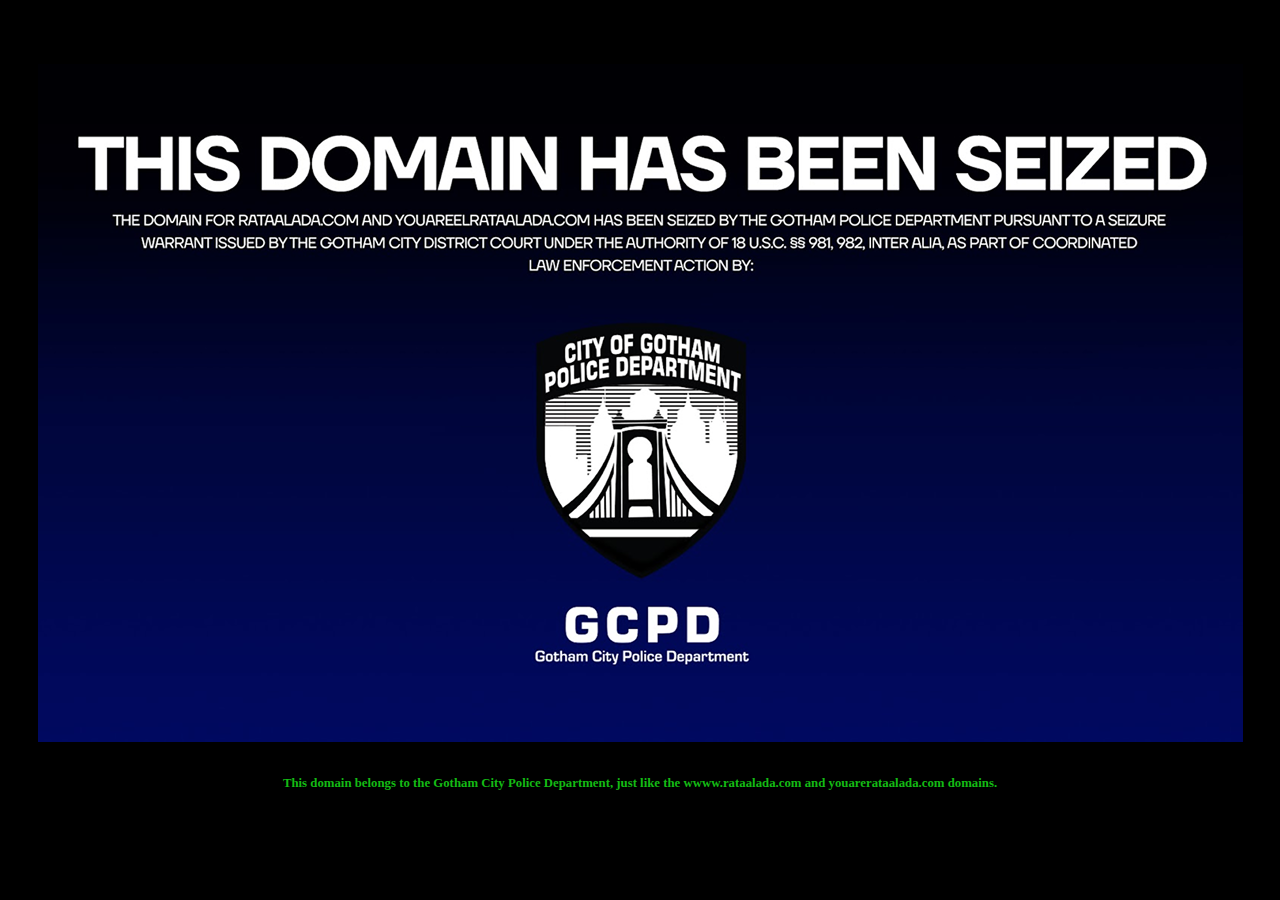
<file: atividade2/respostas.html>
<!DOCTYPE html>
<html lang="en">
<head>
    <meta charset="UTF-8">
    <meta name="viewport" content="width=device-width, initial-scale=1.0">
    <title>Respostas ?</title>
    <link rel="stylesheet" href="respostas.css">
</head>

<body>
    <main>
        <article>
                <h1><img src="imagens/corrections-arkham_GCPD-seize-notice.png" alt="aviso de domínio da polícia de Gotham"></h1>
        </article>
    </main>

    <footer>
        <p>This domain belongs to the Gotham City Police Department, just like the wwww.rataalada.com and youarerataalada.com domains.</p>
    </footer>
</body>
</file>
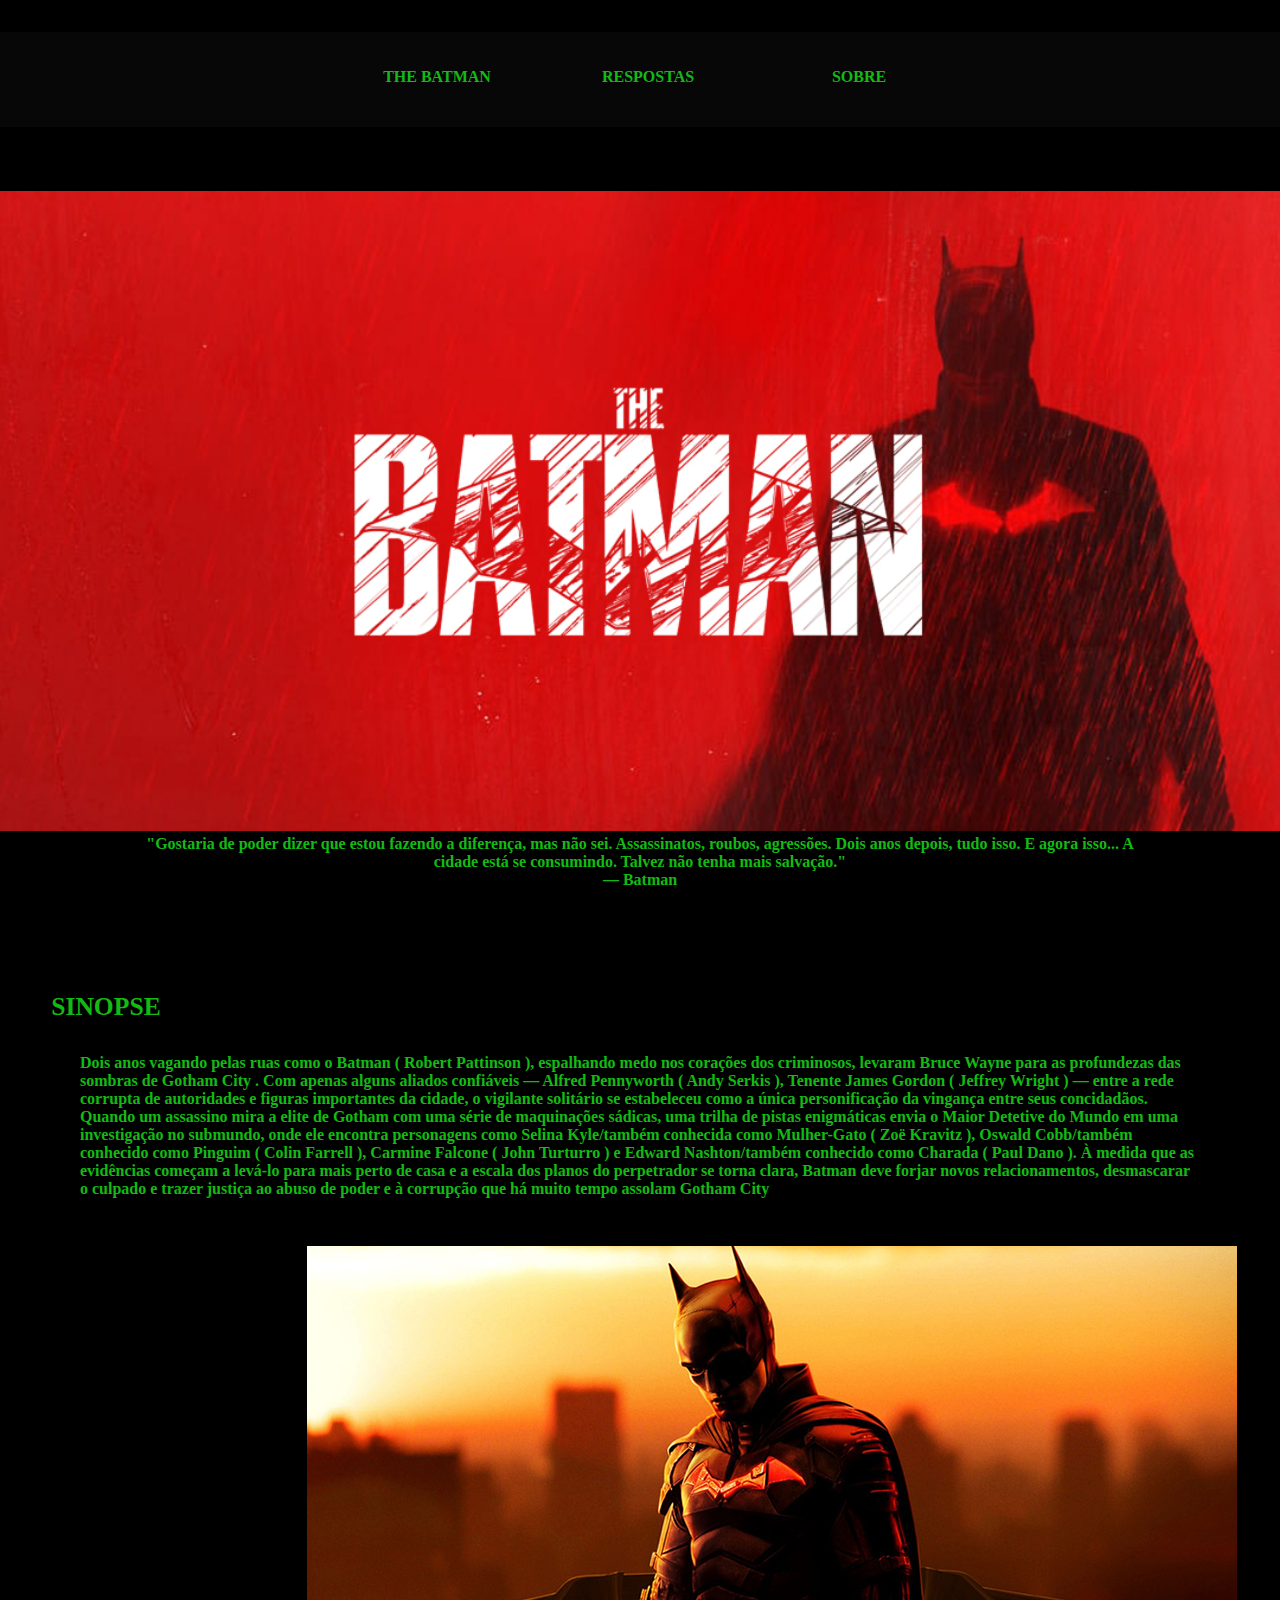
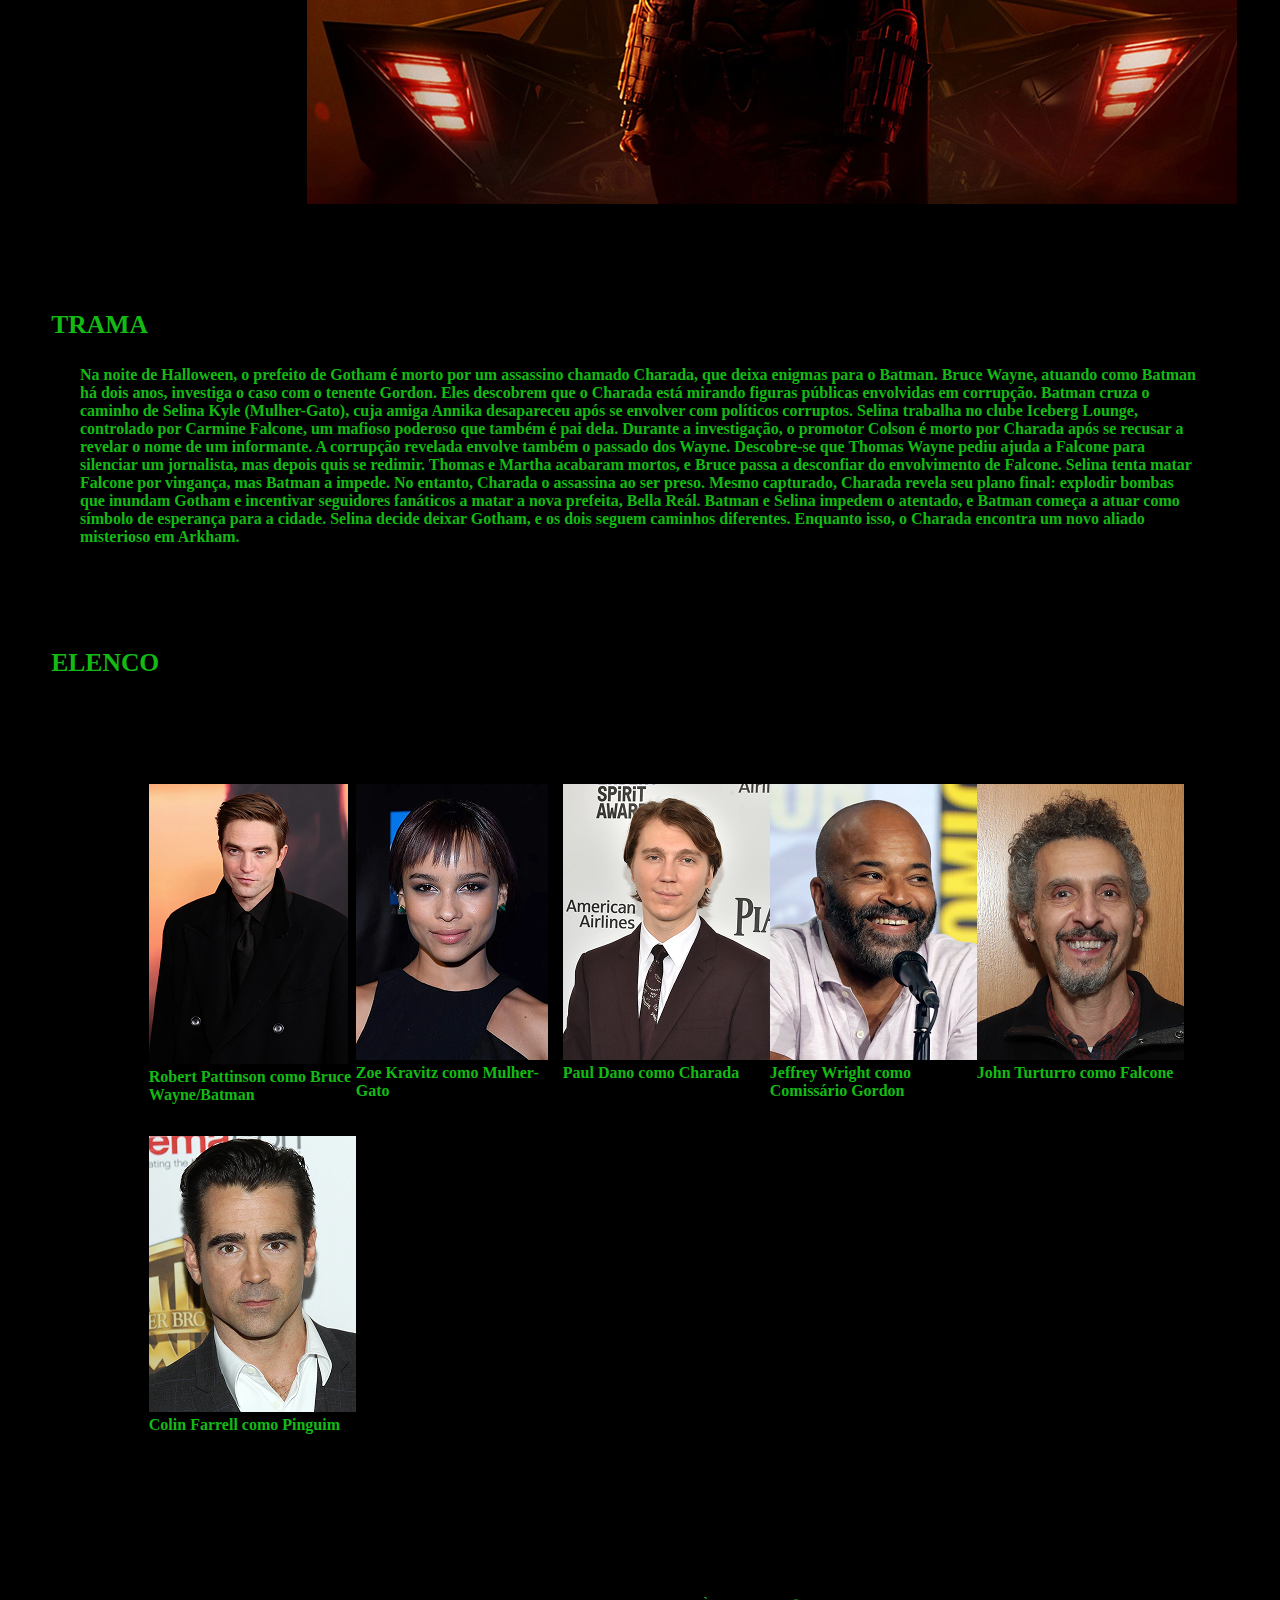
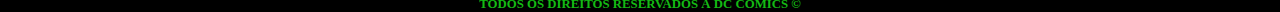
<file: atividade2/thebatman.html>
<!DOCTYPE html>
<html lang="pt-br">
<head>
    <meta charset="UTF-8">
    <meta name="viewport" content="width=device-width, initial-scale=1.0">
    <title>The Batman</title>
    <link rel="stylesheet" href="thebatman.css">
</head>
<body>
    <header>
            <nav>
                <ul>                
                    <!--PÁGINAS INTERNAS-->
                    <li><a href="thebatman.html">THE BATMAN</a></li>
                    <li><a href="respostas.html">RESPOSTAS</a></li>
                    <li><a href="informacoes.html">SOBRE</a></li>
                </ul>
            </nav>

    </header>

    <main>
        <article>
            <section>
                <figure>
                    <img src="imagens/thebatman_capa 1.jpg" alt="capa do filme The Batman">
                    <figcaption>"Gostaria de poder dizer que estou fazendo a diferença, mas não sei. Assassinatos, roubos, agressões. Dois anos depois, tudo isso. E agora isso... A cidade está se consumindo. Talvez não tenha mais salvação." <br>― Batman</figcaption>
                </figure>
                
                <h1>SINOPSE</h1>
                <p class="sinopse">Dois anos vagando pelas ruas como o Batman ( Robert Pattinson ), espalhando medo nos corações dos criminosos, levaram Bruce Wayne para as profundezas das sombras de Gotham City . Com apenas alguns aliados confiáveis ​​— Alfred Pennyworth ( Andy Serkis ), Tenente James Gordon ( Jeffrey Wright ) — entre a rede corrupta de autoridades e figuras importantes da  cidade, o vigilante solitário se estabeleceu como a única personificação da vingança entre seus concidadãos. Quando um assassino mira a elite de Gotham com uma série de maquinações sádicas, uma trilha de pistas  enigmáticas envia o Maior Detetive do Mundo em uma investigação no  submundo, onde ele encontra personagens como Selina Kyle/também conhecida como Mulher-Gato ( Zoë Kravitz ), Oswald Cobb/também conhecido como Pinguim ( Colin Farrell ), Carmine Falcone ( John Turturro ) e Edward Nashton/também conhecido como Charada ( Paul Dano ). À medida que as evidências começam a levá-lo para mais perto de casa e a escala dos planos do perpetrador se torna clara, Batman deve forjar novos relacionamentos, desmascarar o culpado e trazer justiça ao abuso  de poder e à corrupção que há muito tempo assolam Gotham City</p>

                    <img class="imagembatman" src="imagens/batman-2022_p84z 1.png" alt="imagem do batman">
                
            </section>

            <section>
                <h1>TRAMA</h1>
                <p class="trama">Na noite de Halloween, o prefeito de Gotham é morto por um assassino chamado Charada, que deixa enigmas para o Batman. Bruce Wayne, atuando como Batman há dois anos, investiga o caso com o tenente Gordon. Eles descobrem que o Charada está mirando figuras públicas envolvidas em corrupção.

Batman cruza o caminho de Selina Kyle (Mulher-Gato), cuja amiga Annika desapareceu após se envolver com políticos corruptos. Selina trabalha no clube Iceberg Lounge, controlado por Carmine Falcone, um mafioso poderoso que também é pai dela. Durante a investigação, o promotor Colson é morto por Charada após se recusar a revelar o nome de um informante.

A corrupção revelada envolve também o passado dos Wayne. Descobre-se que Thomas Wayne pediu ajuda a Falcone para silenciar um jornalista, mas depois quis se redimir. Thomas e Martha acabaram mortos, e Bruce passa a desconfiar do envolvimento de Falcone. Selina tenta matar Falcone por vingança, mas Batman a impede. No entanto, Charada o assassina ao ser preso.

Mesmo capturado, Charada revela seu plano final: explodir bombas que inundam Gotham e incentivar seguidores fanáticos a matar a nova prefeita, Bella Reál. Batman e Selina impedem o atentado, e Batman começa a atuar como símbolo de esperança para a cidade. Selina decide deixar Gotham, e os dois seguem caminhos diferentes. Enquanto isso, o Charada encontra um novo aliado misterioso em Arkham.</p>
            </section>

            <section>
                <h1>ELENCO</h1>
                    <ul class="elenco">
                        <li><img src="imagens/Robert_Pattinson_The_Batman_Premiere 1.png" alt="foto do Robert Pattinson"><p>Robert Pattinson como Bruce Wayne/Batman</p></li>

                        <li><img src="imagens/Kravitz 1.png" alt="foto da Zoe Kravitz"><p>Zoe Kravitz como Mulher-Gato</p></li>
                        <li><img src="imagens/Paul_Dano 1.png" alt="foto do Paul Dano"><p>Paul Dano como Charada</p></li>
                        <li><img src="imagens/Jeffrey_Wright 1.png" alt="foto do Jeffrey Wright">Jeffrey Wright como Comissário Gordon</li>
                        <li><img src="imagens/John_Turturro 1.png" alt="foto da Zoe Kravitz"><p>John Turturro como Falcone</p></li>
                        <li><img src="imagens/Colin_Farrell 1.png" alt="foto da Zoe Kravitz"><p>Colin Farrell como Pinguim</p></li>
                    </ul>
            </section>
        </article>
    </main>

    <footer>
        <p>TODOS OS DIREITOS RESERVADOS À DC COMICS ©</p>
    </footer>
</body>
</html>
</file>
<file: main.css>
@font-face {
    font-family: 'EBGaramond';
    src: url(fontes/EB_Garamond/static/EBGaramond-Regular.ttf);
}

*{
    text-align: center;
}

body{
    background-color: #F9F1DC;
}

figure img{
    border: 2px solid #F5BD26;
}

h2{
    border-bottom: 1px solid #F5BD26;
    font-style: italic;
}

p{
    font-weight: bold;
    font-size: small;
    max-width: 300px;
    margin-left: 62em;
    margin-right: 30em;
}

ol{
    border: 5px solid #F5BD26;
    text-align: center;
    margin: 2em;
    padding: 1em;

}

nav li a{
    display: inline-block;
    border: 2px solid #ba8f18;
    padding: 1em 1em;
    margin: 1em;
    font-family: 'EBGaramond', sans-serif;
    text-decoration: none;
    color: black;
    font-size: large;
    font-weight: bold;
}

nav li a:hover{
    background-color: #bb8c0b;
}


ul{
    list-style-type: none;
    text-align: center;
    margin-left:29em;
    margin-right:29em;
}

li{
    display: inline-block;
}

section{
    font-family: 'EBGaramond', sans-serif;
}


address{
    background-color: white;
    margin: 0em;
    padding: 1em;
}
</file>
<file: atividade-display-flex/main.css>
@font-face {
    font-family: 'Inter' ;
    src: url(fontes/Inter/Inter-VariableFont_opsz\,wght.ttf);
}

*{
    margin: 0;
    padding: 0;
}

body{
    background-color: rgb(238, 237, 237);
    font-family: 'Inter', sans-serif;
}

main{
    display: flex;
    justify-content: center;
}

header{
    background-image: linear-gradient(to right, #72CFED, #186C86);
    margin-bottom: 3em;
    padding: 0.7em 3em;
}

div{
    background-color: #FFFF;
    border: 1px solid rgb(224, 224, 224);
    border-radius: 5px;
    box-sizing: border-box;
    box-shadow: 0px 0px 1px black ;
    margin: 1em;
    height: 23em;
    width: 18em;
    padding: 1em;
    
}

h2{
    margin-top: 1em;
    margin-bottom: 1em;
    color: #186C86;
    font-weight: normal;
}

p{
    padding-right: 4em;
}

figure{
    margin-top: 1em;
}

span{
    display: block;
    text-align: right;
    color: gray;
}
</file>
<file: atividade2/main.css>
@font-face {
    font-family: 'Consolas-Font';
    src: url(fontes/Consolas-Font/Consolas.ttf);
}

*{
    margin: 0;
    padding: 0;
    text-decoration: none;
    font-weight: bold;
    font-family: 'Consolas';
}

body{
    /* background-image: url(imagens/background.svg);
    background-size: 100%;
    background-position: center;
    background-repeat: no-repeat;
    background-attachment: fixed; */
    background-color: black;
    color:rgb(20, 186, 20);
}

ul li{
    display: inline-block;
    list-style-type: none;
}

header{
    margin-top: 1em;
}

nav{
    border: 2px solid rgb(7, 7, 7);
    background-color: rgb(7, 7, 7);
    padding: 1px;
    padding-top: 1em;
    padding-bottom: 1em;
    padding-left: 270px;
    margin-top: 3em;
    margin-bottom: 4em;
    /* margin-left: 270px; */
}

nav a{
    color: rgb(20, 186, 20);
    padding: 7em;
}

a:hover{
    color: rgb(134, 255, 134);
}

h1{
    text-align: center;
    margin-top: 1em;
}

h1 a{
    color: rgb(20, 186, 20);
}

h2{
    font-size: 20px;
    padding-top: 2em;
}

h2.titulo{
    font-size: 2em;
    margin-left: 1em;
}

h3{
    font-size: 10px;
    text-align: center;
}

p{
    text-align: center;
}

main{
    display: flex;
    flex-wrap: wrap;
    justify-content: center;
}

main section{
    width: 25%;
    border: 2px solid rgb(8, 8, 8);
    border-radius: 2em;
    background-color: #0f0f0f;
    text-align: center;
    padding: 0 1em;
    padding-top: 1em;
    padding-bottom: 4em;
    margin: 1em 2em;
    margin-top: 4em;
}

main section h2{
    font-size: 1.7em;
}

section.historia{
    border: none;
}

footer{
    font-size: 0.8em;
    margin-top: 4em;
}

main section:hover{
    background-color: #222222;
}
</file>
<file: atividade_displaygrid/main.css>
*{
    margin: 0;
    padding: 0;
    box-sizing: border-box;
}

header{
    background-image: linear-gradient(to left,#7292A6, #224459 );
    font-family: 'Roboto Mono', monospace;
    color: white;
    padding: 1rem;
}
header p{
    padding-top: 0.5rem;
}

footer{
   background-color:  #224459 ;
   padding: 5rem;
   text-align: center;
   font-family: Arial, Helvetica, sans-serif;
   color: white;
}

main{
    max-width: 100vw;
    display: grid;
    grid-template-areas: 
    "a b c c d"
    "a j h f g"
    "a e h i i";
    gap: 1rem;
    grid-template-columns: 1fr 1fr 1fr 1fr 1fr;
    grid-template-rows: 15em 15em 15em;
}

section{
    background-color: #dddddd;
}

section.imagem1{
    background-image: url(palestrantes/amanda.jpg);
    background-repeat: no-repeat;
    background-size: cover;
    background-color: none;
    filter: grayscale();
    padding: 6rem;
}
section.imagem2{
    background-image: url(palestrantes/ellen.jpg);
    background-repeat: no-repeat;
    background-size: cover;
    background-color: none;
    filter: grayscale();
    padding: 6rem;
}
section.imagem3{
    background-image: url(palestrantes/georgia.jpg);
    background-repeat: no-repeat;
    background-size: cover;
    background-color: none;
    filter: grayscale();
    padding: 6rem;
}
section.imagem4{
    background-image: url(palestrantes/henrique.jpg);
    background-repeat: no-repeat;
    background-size: cover;
    background-color: none;
    filter: grayscale();
    padding: 6rem;
}
table, td{
    border: 1px solid rgb(96, 94, 94);
}
.menu li{
    padding-top: 2.6rem;
    font-size: 2rem;
    color: #355162;
    list-style-type: none;
}
.listadeeventos li{
    padding-top: 0.5rem;
}
.lermais p{
    padding-top: 1rem;
    font-family: Arial, Helvetica, sans-serif;
}
.inscricao input{
    border: 1px solid black;
    border-radius: 0%;
    padding: 0.5rem;
}
.inscricao form{
    margin-top: 1rem;
}
.inscricao{
    font-family: Arial, Helvetica, sans-serif;
}
section.menu{
    grid-area: a;
    padding: 3rem;
    font-family: 'Roboto Mono', monospace;
}
section.lermais{
    grid-area: b;
    padding: 3rem;
}
section.programacao{
    grid-area: c;
    padding: 3rem;
    font-family: Arial, Helvetica, sans-serif;
}
section.imagem1{
    grid-area: d;
}
section.imagem2{
    grid-area: e;
}
section.imagem3{
    grid-area: f;
}
section.imagem4{
    grid-area: g;
}
section.inscricao{
    grid-area: h;
    padding: 3rem;
}
section.organizacao{
    grid-area: i;
    padding: 3rem;
    font-family: Arial, Helvetica, sans-serif;
    margin-top: 1rem;
}
section.listadeeventos{
    grid-area: j;
    padding: 3rem;
    font-family: Arial, Helvetica, sans-serif;
}
</file>
<file: cardapio.css>
@font-face {
    font-family: 'EBGaramond';
    src: url(fontes/EB_Garamond/static/EBGaramond-Regular.ttf);
}

*{
    text-align: center;
}

body{
    background-color: #F9F1DC;
}


ol{
    border: 5px solid #F5BD26;
    text-align: center;
    margin: 2em;
    padding: 1em;

}

nav li a{
    display: inline-block;
    border: 2px solid #ba8f18;
    padding: 1em 1em;
    margin: 1em;
    font-family: 'EBGaramond', sans-serif;
    text-decoration: none;
    color: black;
    font-size: large;
    font-weight: bold;
}

nav li a:hover{
    background-color: #bb8c0b;
}


ul{
    list-style-type: none;
    text-align: center;
    margin: 5em;
    padding: 2em;
    margin-left:29em;
    margin-right:29em;
}

li{
    display: inline-block;
}

section{
    font-family: 'EBGaramond', sans-serif;
}


address{
    background-color: white;
    margin: 0em;
    padding: 1em;
}
</file>
<file: chefe.css>
@font-face {
    font-family: 'EBGaramond';
    src: url(fontes/EB_Garamond/static/EBGaramond-Regular.ttf);
}

*{
    text-align: center;
}

body{
    background-color: #F9F1DC;
}

figure img{
    margin: 2em;
}

h2{
    border-bottom: 1px solid #F5BD26;
    font-style: italic;
}

p{
    font-weight: bold;
    font-size: small;
    max-width: 300px;
    margin-left: 62em;
    margin-right: 30em;
}

ol{
    border: 5px solid #F5BD26;
    text-align: center;
    margin: 2em;
    padding: 1em;

}

nav li a{
    display: inline-block;
    border: 2px solid #ba8f18;
    padding: 1em 1em;
    margin: 1em;
    font-family: 'EBGaramond', sans-serif;
    text-decoration: none;
    color: black;
    font-size: large;
    font-weight: bold;
}

nav li a:hover{
    background-color: #bb8c0b;
}


ul{
    list-style-type: none;
    text-align: center;
    margin-left:29em;
    margin-right:29em;
}

li{
    display: inline-block;
}

section{
    font-family: 'EBGaramond', sans-serif;
}


address{
    background-color: white;
    margin: 0em;
    padding: 1em;
}
</file>
<file: contatos.css>
@font-face {
    font-family: 'EBGaramond';
    src: url(fontes/EB_Garamond/static/EBGaramond-Regular.ttf);
}

*{
    text-align: center;
}

body{
    background-color: #F9F1DC;
}

h2{
    border-bottom: 1px solid #F5BD26;
    font-style: italic;
}

p{
    font-weight: bold;
    font-size: small;
    max-width: 300px;
    margin-left: 62em;
    margin-right: 30em;
}

ol{
    border: 5px solid #F5BD26;
    text-align: center;
    margin: 2em;
    padding: 1em;

}

nav li a{
    display: inline-block;
    border: 2px solid #ba8f18;
    padding: 1em 1em;
    margin: 1em;
    font-family: 'EBGaramond', sans-serif;
    text-decoration: none;
    color: black;
    font-size: large;
    font-weight: bold;
}

nav li a:hover{
    background-color: #bb8c0b;
}


ul{
    list-style-type: none;
    text-align: center;
    margin-left:29em;
    margin-right:29em;
}

li{
    display: inline-block;
}

section{
    font-family: 'EBGaramond', sans-serif;
}


address{
    background-color: white;
    margin: 0em;
    padding: 1em;
    margin-top: 20em;
}
</file>
<file: atividade2/informacoes.css>
@font-face {
    font-family: 'Consolas-Font';
    src: url(fontes/Consolas-Font/Consolas.ttf);
}

*{
    margin: 0;
    padding: 0;
    text-decoration: none;
    font-weight: bold;
    font-family: 'Consolas';
}

body{
    background-color: black;
    color:rgb(20, 186, 20);
    color:rgb(20, 186, 20);
}

ul li{
    display: inline-block;
    list-style-type: none;
    margin-right: 10em;
}

nav{
    border: 2px solid rgb(7, 7, 7);
    background-color: rgb(7, 7, 7);
    padding: 1px;
    margin-bottom: 4em;
    margin-top: 4em;
}

nav{
    padding-top: 1em;
    padding-bottom: 1em;
    margin-top: 1em;
    text-align: center;
}

nav a{
    color: rgb(20, 186, 20);
    padding-left: 6em;
}

a:hover{
    color: rgb(134, 255, 134);
}

h1{
    font-size: 1.6em;
    margin-top: 4em;
    margin-bottom: 1em;
    margin-left: 2em;
    margin-right: 2em;
}

p{
    margin-top: 0.5em;
    margin-left: 5em;
    margin-right: 5em;
}

article ul li{
    color: rgb(20, 186, 20);
    display: block;
    margin-top: 0.5em;
    margin-left: 5em;
    margin-right: 5em;
}
</file>
<file: atividade2/respostas.css>
@font-face {
    font-family: 'Consolas-Font';
    src: url(fontes/Consolas-Font/Consolas.ttf);
}

*{
    margin: 0;
    padding: 0;
    text-decoration: none;
    font-weight: bold;
    font-family: 'Consolas';
}

body{
    background-color: black;
    color:rgb(20, 186, 20);
}


article{
    text-align: center;
    margin-top: 4em;
}

h3{
    font-size: 10px;
    text-align: center;
    margin-top: 3em;
}

footer{
    margin-top: 2em;
    font-size: 0.8em;
    text-align: center;
}
</file>
<file: atividade2/thebatman.css>
@font-face {
    font-family: 'Consolas-Font';
    src: url(fontes/Consolas-Font/Consolas.ttf);
}

*{
    margin: 0;
    padding: 0;
    text-decoration: none;
    font-weight: bold;
    font-family: 'Consolas';
}

body{
    background-color: black;
    color:rgb(20, 186, 20);
    color:rgb(20, 186, 20);
}

ul li{
    display: inline-block;
    list-style-type: none;
}

header{
    margin-top: 2em;
}

nav{
    border: 1px solid rgb(7, 7, 7);
    background-color: rgb(7, 7, 7);
    padding-top: 2.2em;
    padding-bottom: 0.5em;
    margin-bottom: 4em;
    padding-left: 1em;
    text-align: center;
}

nav a{
    color: rgb(20, 186, 20);
}

a:hover{
    color: rgb(134, 255, 134);
}
p.sinopse{
    margin-top: 2em;
    margin-left: 5em;
    margin-right: 5em;
}

section figure img{
    width: 100%;
}

article img.imagembatman{
    margin-left: 19.2em;
    margin-right: 5em; 
    margin-top: 3em;
}

h1{
    font-size: 1.6em;
    margin-top: 4em;
    margin-bottom: 1em;
    margin-left: 2em;
    margin-right: 2em;
}

figcaption{
    text-align: center;
    margin-left: 8em;
    margin-right: 8em;
}

p.trama{
    margin-top: 0.5em;
    margin-left: 5em;
    margin-right: 5em;
}

h2{
    font-size: 20px;
    padding-top: 2em;
}

h3{
    font-size: 10px;
    text-align: center;
}

ul.elenco{
   display: flex;
   flex-wrap: wrap;
   padding: 5em;
   margin-left: 4.3em;

}

li{
    width: 207px;
    margin-bottom: 2em;
}

footer{
    font-size: 0.8em;
    margin-top: 4em;
    text-align: center;
}
</file>
